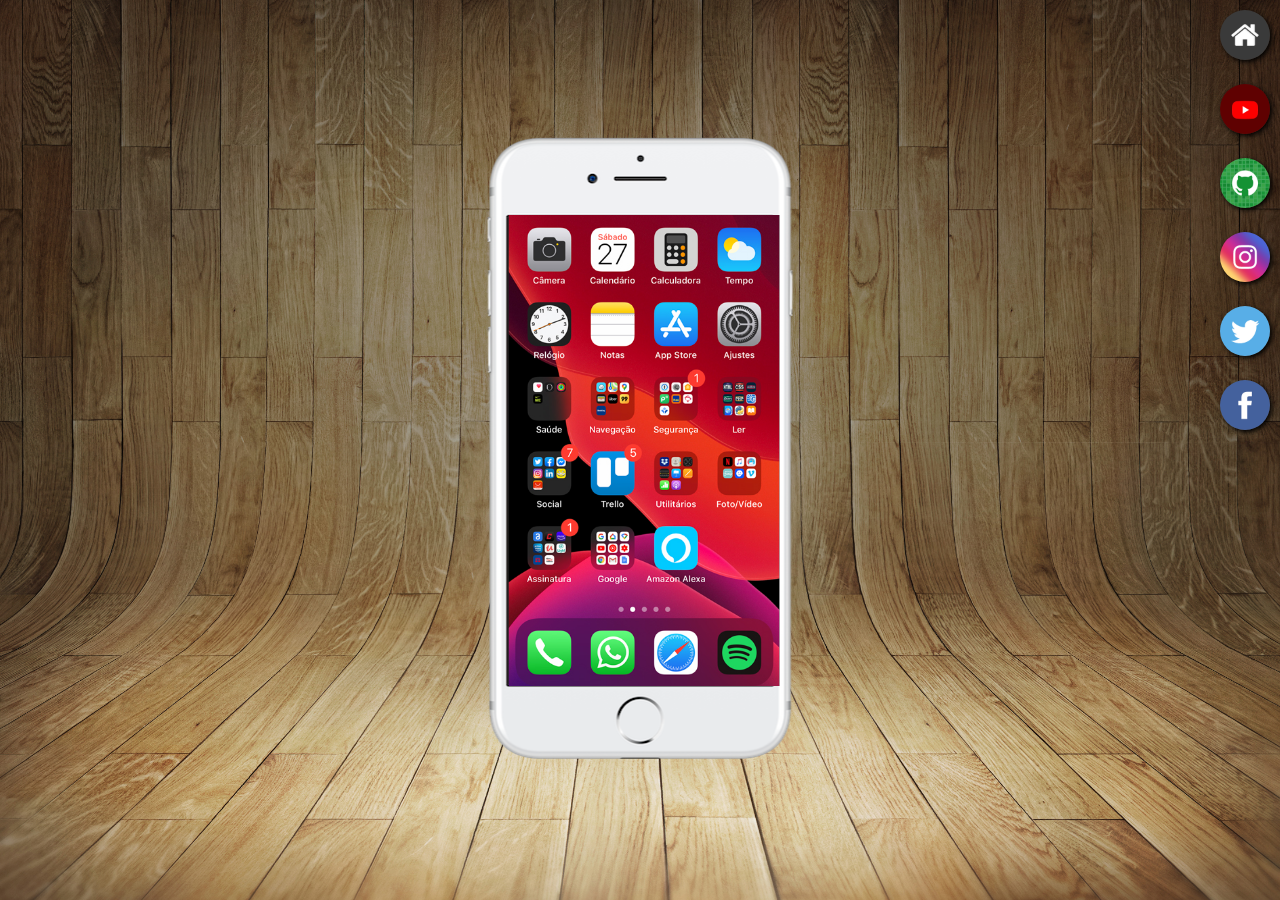
<file: index.html>
<!DOCTYPE html>
<html lang="pt-br">
<head>
    <meta charset="UTF-8">
    <meta name="viewport" content="width=device-width, initial-scale=1.0">
    <link rel="shortcut icon" href="favicon.ico" type="image/x-icon">
    <link rel="stylesheet" href="estilos/style.css">
    <title>Projetos Socias</title>
</head>
<body>
    <main>
        <section id="telefone">
            <iframe src="home.html" name="tela" id="tela" frameborder="0">Navegador não compativel</iframe>

        </section>

        <section id="redes-socias">
            <a href="#" target="tela"><img src="imagens/logo-home.jpg" alt="home"></a><br>
            <a href="#" target="tela"><img src="imagens/logo-youtube.jpg" alt="youtube"></a><br>
            <a href="#" target="tela"><img src="imagens/logo-github.jpg" alt=""></a><br>
            <a href="#" target="tela"><img src="imagens/logo-instagram.jpg" alt=""></a><br>
            <a href="#" target="tela"><img src="imagens/logo-twitter.jpg" alt=""></a><br>
            <a href="#" target="tela"><img src="imagens/logo-facebook.jpg" alt=""></a><br>


        </section>


    </main>
    
</body>
</html>
</file>
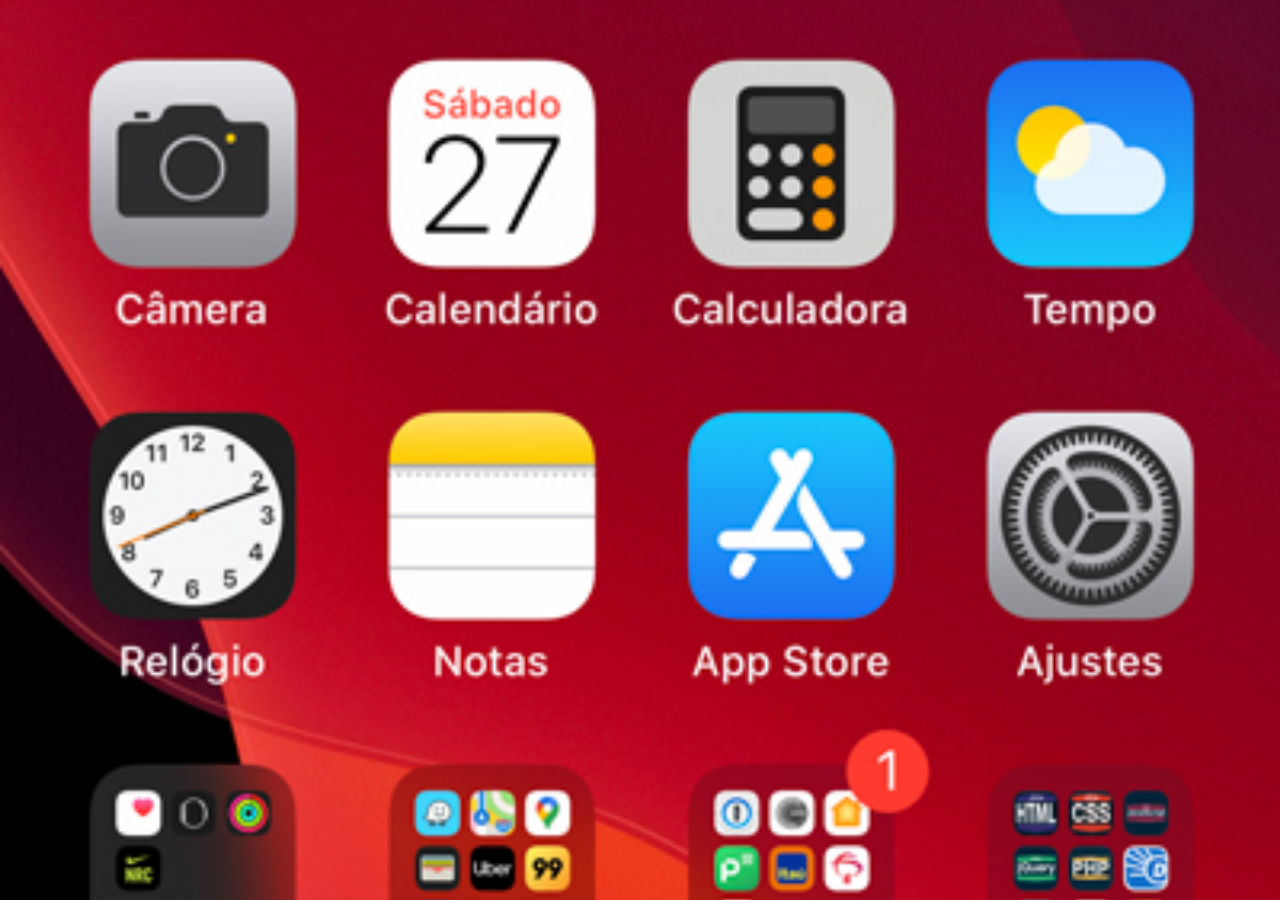
<file: home.html>
<!DOCTYPE html>
<html lang="pt-br">
<head>
    <meta charset="UTF-8">
    <meta name="viewport" content="width=device-width, initial-scale=1.0">
    <title>Home</title>
</head>
<style>
*{
    margin: 0px;
    padding: 0px;

}

body{
    width: 100vw;
    height: 100vh;
    background: black url("imagens/tela-home.jpg") no-repeat top center;
    background-size: cover;
}


</style>

<body>

    
</body>
</html>
</file>
<file: estilos/style.css>
@charset "UTF-8";

*{
    margin: 0px;
    padding: 0px;
    font-family: Arial, Helvetica, sans-serif;
}

html, body {
    height: 100vh;
    width: 100vw;
    background-color: black;
}

body {
     
    background: url("../imagens/fundo-madeira.jpg") no-repeat top center;
    background-size: cover;
    background-attachment: fixed;

}

main {
    position: relative;
    height: 100vh;
   

}

section#telefone {
    position: absolute;
    top: 50%;
    left: 50%;
    transform: translate(-50%, -50%);

    height:630px;
    width: 311px;
    background-color: aquamarine;
    background: url("../imagens/frame-iphone.png") no-repeat;

}

iframe#tela{
    position: relative;
    top: 80px;
    left: 24px;
    width: 271px;
    height: 471px;

}

section#redes-socias {
    text-align: right;
}

section#redes-socias img {
    width: 50px;
    margin: 10px;
    border-radius: 50%;
    box-shadow: 2px 2px 5px black;



}
</file>
